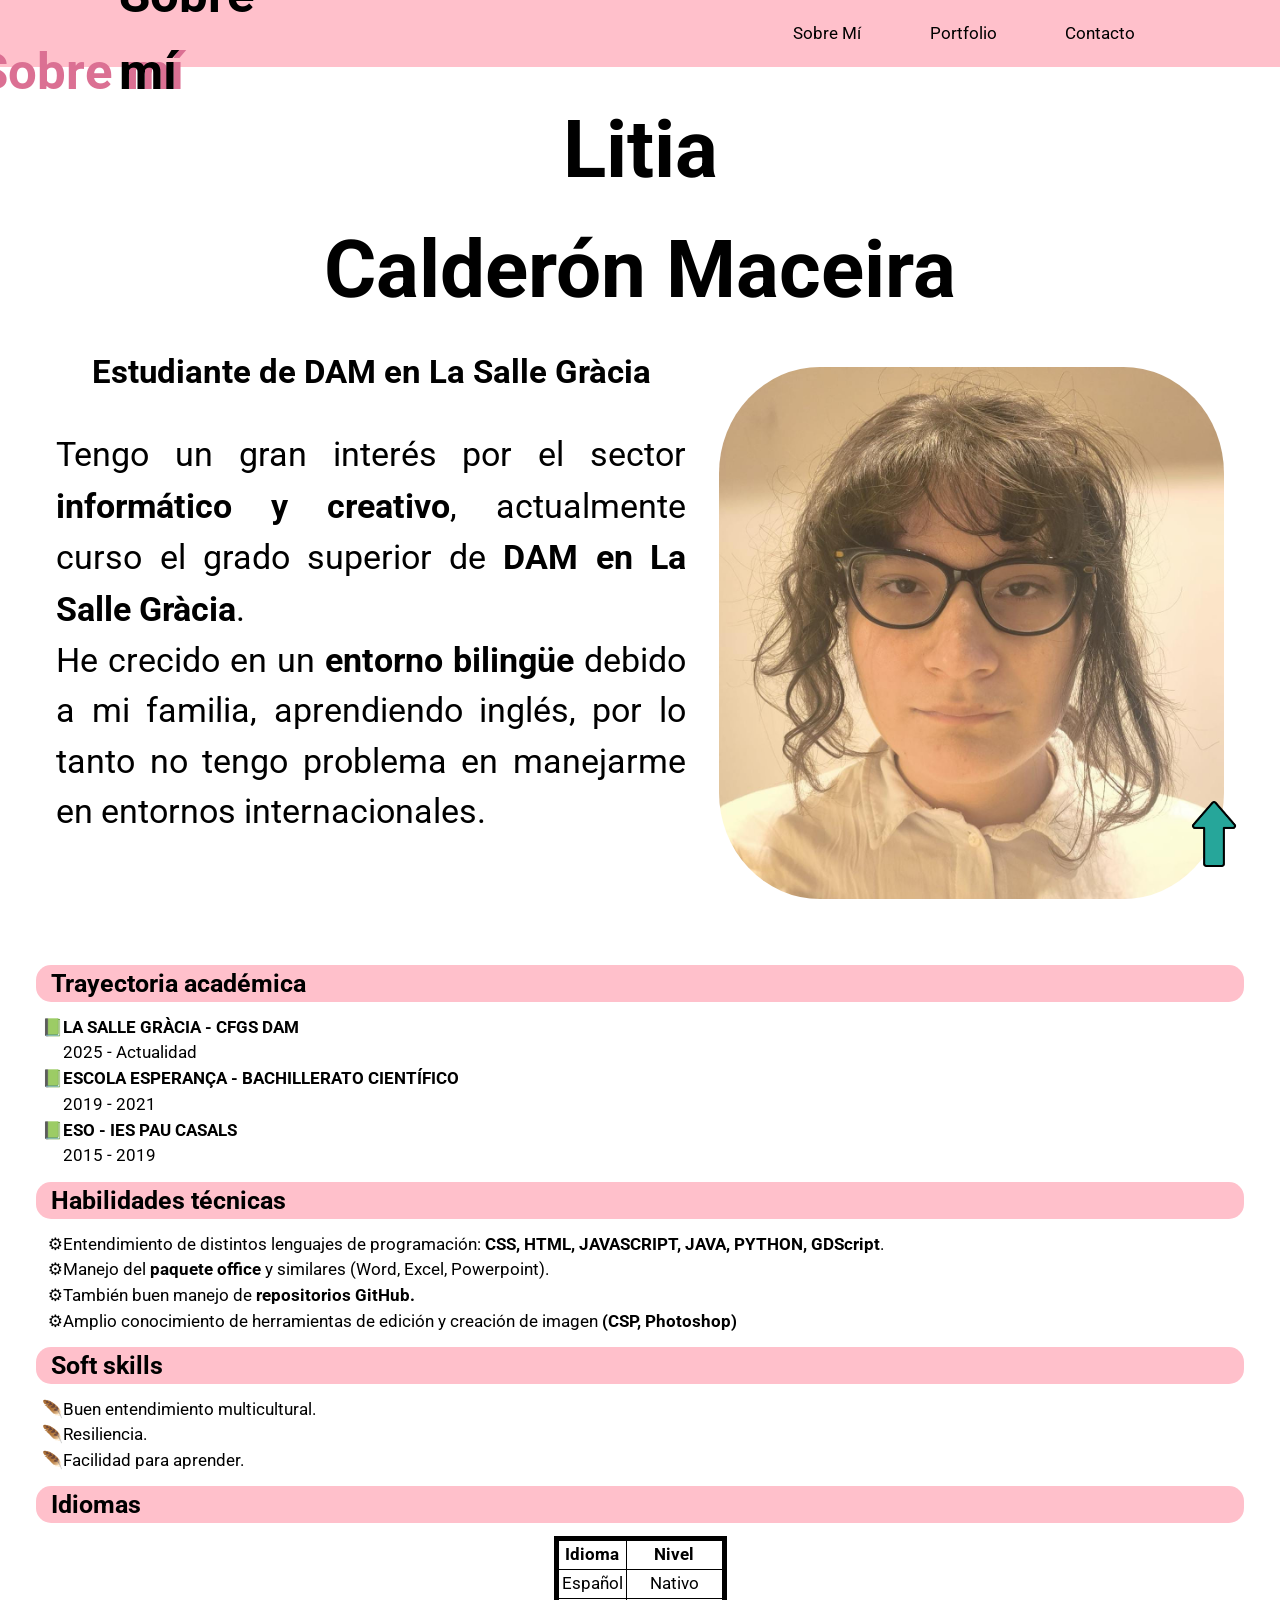
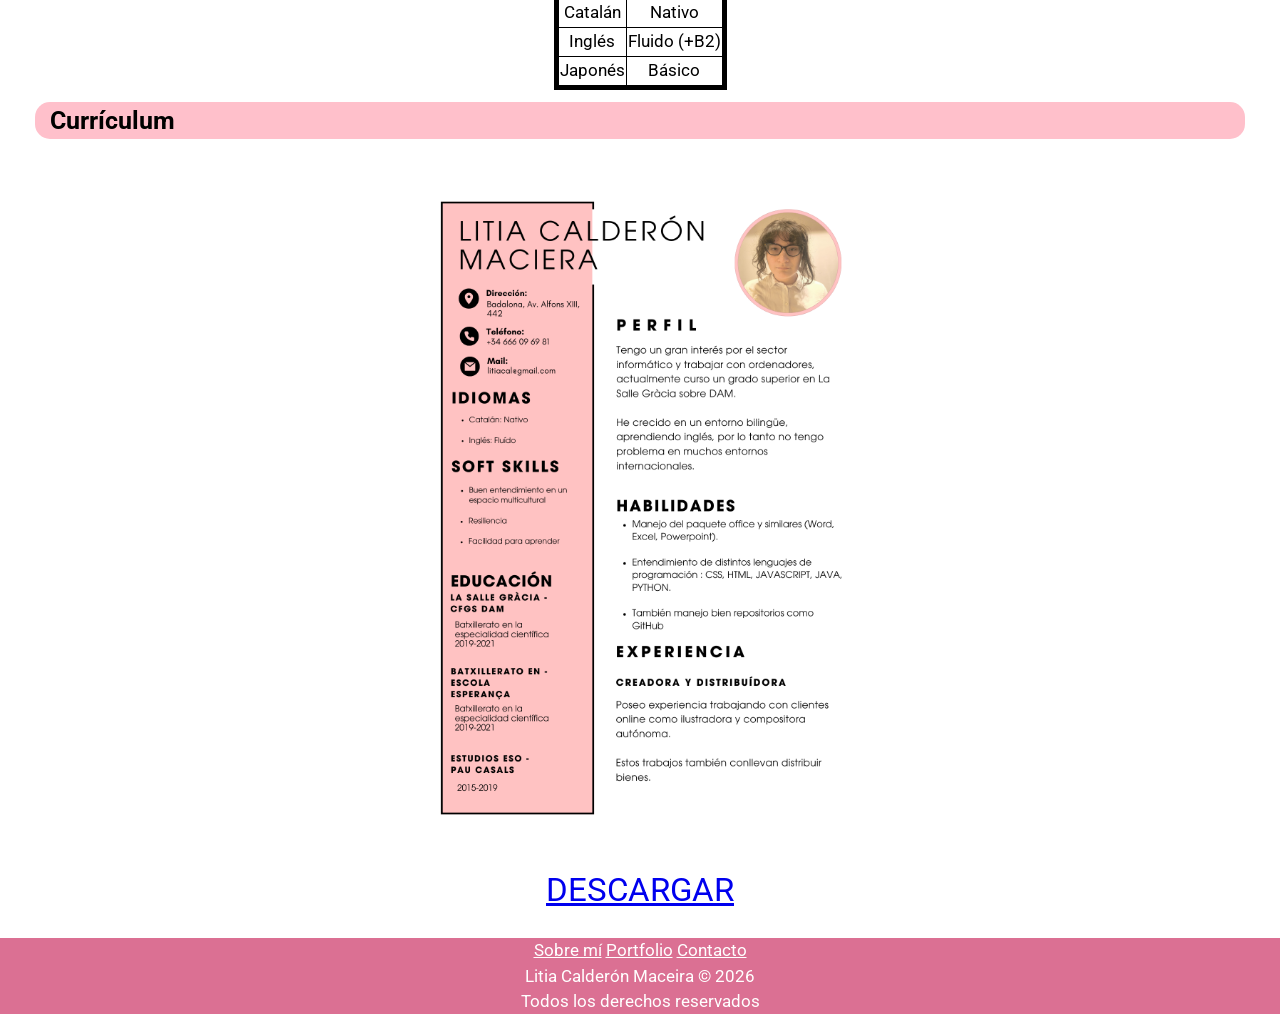
<file: index.html>
<!DOCTYPE html>
<html>
  <head>
    <meta charset="UTF-8" />
    <title>CV Info</title>
    <link rel="icon" type="image/gif" href="/assets/Elementos página/icono.gif" >
    <link rel="preconnect" href="https://fonts.googleapis.com" />
    <link rel="preconnect" href="https://fonts.gstatic.com" />
    <link
      href="https://fonts.googleapis.com/css2?family=Cascadia+Code:ital,wght@0,200..700;1,200..700&family=Roboto:ital,wght@0,100..900;1,100..900&display=swap"
      rel="stylesheet"
    />
    <link rel="stylesheet" href="/css/reset.css" />
    <link rel="stylesheet" href="/css/styles.css" />
    <link rel="stylesheet" href="/css/sobremi.css" />
  </head>
  <body id="top">
    <header>
      <div class="center">
        <div class="hamb-menu">
          <input type="checkbox" name="" id="hamb-menu">

          <div class="icono">
          <label for="hamb-menu"></label>
          <h1>Sobre mí</h1>
          </div>

          <div class="items">
            <a href="index.html" class="item">Sobre Mí</a>
            <a href="portfolio.html" class="item">Portfolio</a>
            <a href="contacto.html" class="item">Contacto</a>
          </div>
        </div> 
      </div>
      
    </header>
    <main>
      <section class="NombreTitulo">
        <h2>Litia</h2>
        <h2>Calderón Maceira</h2>
      </section>
      
      <section class="InfoHeader">
        <h2>Estudiante de DAM en La Salle Gràcia</h2>
        <div class="parrafo">
        <p>
          Tengo un gran interés por el sector
          <span class="negrita">informático y creativo</span>, actualmente curso
          el grado superior de
          <span class="negrita">DAM en La Salle Gràcia</span>.
          <br />
          He crecido en un <span class="negrita">entorno bilingüe</span> debido
          a mi familia, aprendiendo inglés, por lo tanto no tengo problema en
          manejarme en entornos internacionales.
        </p>
        </div>

        <img src="/assets/Foto Personal.jpeg" alt="FotoPersonal" />
      </section>
      <div class="estudios" id="estudios">
        <h3>Trayectoria académica</h3>
        <ul>
          <li>
            <span class="negrita">LA SALLE GRÀCIA - CFGS DAM</span>
            <p>2025 - Actualidad</p>
          </li>
          <li>
            <span class="negrita"
              >ESCOLA ESPERANÇA - BACHILLERATO CIENTÍFICO</span
            >
            <p>2019 - 2021</p>
          </li>
          <li>
            <span class="negrita">ESO - IES PAU CASALS</span>
            <p>2015 - 2019</p>
          </li>
        </ul>
      </div>
      <div class="habilidades" id="habilidades">
        <h3>Habilidades técnicas</h3>
        <ul>
          <li>
            Entendimiento de distintos lenguajes de programación:
            <span class="negrita"
              >CSS, HTML, JAVASCRIPT, JAVA, PYTHON, GDScript</span
            >.
          </li>
          <li>
            Manejo del <span class="negrita">paquete office</span> y similares
            (Word, Excel, Powerpoint).
          </li>
          <li>
            También buen manejo de
            <span class="negrita">repositorios GitHub.</span>
          </li>
          <li>
            Amplio conocimiento de herramientas de edición y creación de imagen
            <span class="negrita">(CSP, Photoshop)</span>
          </li>
        </ul>
      </div>
      <div class="softskills" id="softskills">
        <h3>Soft skills</h3>
        <ul>
          <li>Buen entendimiento multicultural.</li>
          <li>Resiliencia.</li>
          <li>Facilidad para aprender.</li>
        </ul>
      </div>
      <div class="idiomas" id="idiomas">
        <h3>Idiomas</h3>
        <table rules="all">
          <thead>
            <tr>
              <th>Idioma</th>
              <th>Nivel</th>
            </tr>
          </thead>
          <tbody>
            <tr>
              <td>Español</td>
              <td>Nativo</td>
            </tr>
            <tr>
              <td>Catalán</td>
              <td>Nativo</td>
            </tr>
            <tr>
              <td>Inglés</td>
              <td>Fluido (+B2)</td>
            </tr>
            <tr>
              <td>Japonés</td>
              <td>Básico</td>
            </tr>
          </tbody>
        </table>
      </div>
      <h3>Currículum</h3>
      <div class="cv">
        <img src="/assets/Elementos página/LItiaC CV.png" alt="Currículum">
        <a href="/assets/Elementos página/Litia Calderón CV.pdf" target="_blank">DESCARGAR</a>
      </div>
    </section>
    </main>
    <footer>
      <p>
        <a href="index.html">Sobre mí</a>
        <a href="portfolio.html">Portfolio</a>
        <a href="contacto.html">Contacto</a>
      </p>
      <div class="copy">
        <p>Litia Calderón Maceira &copy; 2026</p>
        <p>Todos los derechos reservados</p>
      </div>
      <a class="boton-subir" href="#top">
        <img src="assets/Elementos página/flecha.png">
      </a>
    </footer>
  </body>
</html>
</file>
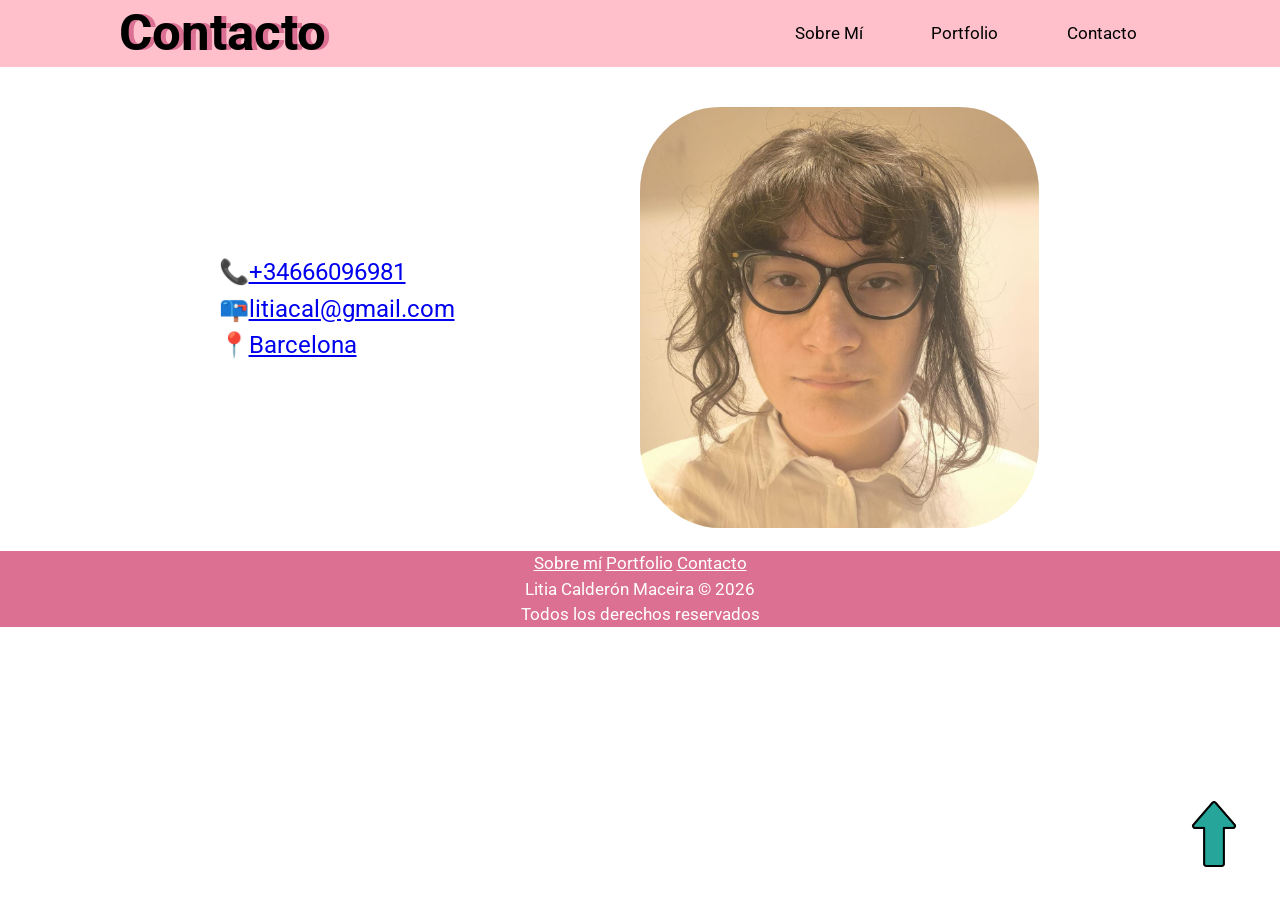
<file: contacto.html>
<!DOCTYPE html>
<html>
<head>
    <meta charset="UTF-8" />
    <title>Contacto</title>
    <link rel="icon" type="image/gif" href="/assets/Elementos página/icono.gif" >
    <link rel="preconnect" href="https://fonts.googleapis.com" />
    <link rel="preconnect" href="https://fonts.gstatic.com"/>
    <link
      href="https://fonts.googleapis.com/css2?family=Cascadia+Code:ital,wght@0,200..700;1,200..700&family=Roboto:ital,wght@0,100..900;1,100..900&display=swap"
      rel="stylesheet"
    />
    <link rel="stylesheet" href="/css/reset.css" />
    <link rel="stylesheet" href="/css/styles.css" />
    <link rel="stylesheet" href="/css/contacto.css">
  </head>
</head>
<body id="top">
    <header>
      <div class="center">
        <div class="hamb-menu">
          <input type="checkbox" name="" id="hamb-menu">

          <div class="icono">
          <label for="hamb-menu"></label>
          <H1>Contacto</H1>
          </div>

          <div class="items">
            <a href="index.html" class="item">Sobre Mí</a>
            <a href="portfolio.html" class="item">Portfolio</a>
            <a href="contacto.html" class="item">Contacto</a>
          </div>
        </div> 
      </div>
    </header>
    <main>
      
      <section class="info">
        <ul>
        <li class="telefono"><a href="tel:+34666096981">+34666096981</a></li>
        <li class="correo"><a href="mailto:litiacal@gmail.com">litiacal@gmail.com</a></li>
        <li class="ciudad"><a href="https://www.google.com/maps/place/Barcelona/@41.3927674,2.0577875,12z/data=!3m1!4b1!4m6!3m5!1s0x12a49816718e30e5:0x44b0fb3d4f47660a!8m2!3d41.3874374!4d2.1686496!16zL20vMDFmNjI?entry=ttu&g_ep=EgoyMDI2MDEwNC4wIKXMDSoASAFQAw%3D%3D">Barcelona</a></li>
      </ul>
      <img src="/assets/Foto Personal.jpeg" alt="foto personal">
        </section>
    </main>
    <footer>      
    <p>
        <a href="index.html">Sobre mí</a>
        <a href="portfolio.html">Portfolio</a>
        <a href="contacto.html">Contacto</a>
      </p>
      <div class="copy">
      <p>Litia Calderón Maceira &copy; 2026</p>
      <p>Todos los derechos reservados</p>
      </div>
            <a class="boton-subir" href="#top">
        <img src="assets/Elementos página/flecha.png">
      </a>
    </footer>
    
</body>
</html>
</file>
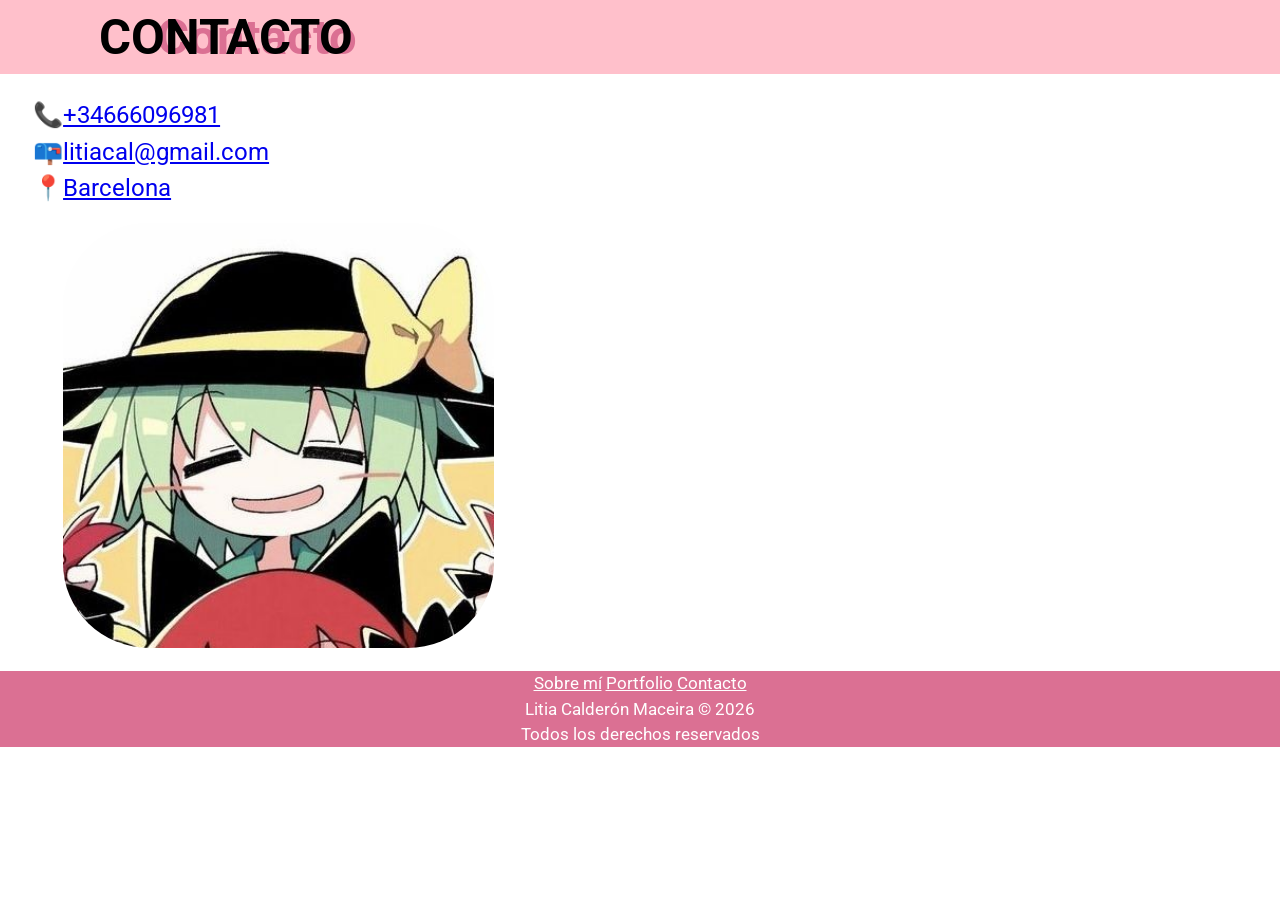
<file: paginas/contacto.html>
<!DOCTYPE html>
<html>
<head>
    <meta charset="UTF-8" />
    <title>Contacto</title>
        <link rel="preconnect" href="https://fonts.googleapis.com" />
    <link rel="preconnect" href="https://fonts.gstatic.com"/>
    <link
      href="https://fonts.googleapis.com/css2?family=Cascadia+Code:ital,wght@0,200..700;1,200..700&family=Roboto:ital,wght@0,100..900;1,100..900&display=swap"
      rel="stylesheet"
    />
    <link rel="stylesheet" href="/css/reset.css" />
    <link rel="stylesheet" href="/css/styles.css" />
    <link rel="stylesheet" href="/css/contacto.css">
  </head>
</head>
<body id="top">
    <header>
      <H1>CONTACTO</H1>
    </header>
    <main>
      <div class="hamburger">

      </div>
      <section class="no-hamburger">
        <ul>
        <li class="telefono"><a href="tel:+34666096981">+34666096981</a></li>
        <li class="correo"><a href="mailto:litiacal@gmail.com">litiacal@gmail.com</a></li>
        <li class="ciudad"><a href="https://www.google.com/maps/place/Barcelona/@41.3927674,2.0577875,12z/data=!3m1!4b1!4m6!3m5!1s0x12a49816718e30e5:0x44b0fb3d4f47660a!8m2!3d41.3874374!4d2.1686496!16zL20vMDFmNjI?entry=ttu&g_ep=EgoyMDI2MDEwNC4wIKXMDSoASAFQAw%3D%3D">Barcelona</a></li>
        <img src="/assets/placeholder.jpg" alt="foto personal">
        </ul>
        </section>
    </main>
    <footer>      
    <p>
        <a href="sobremi.html">Sobre mí</a>
        <a href="portfolio.html">Portfolio</a>
        <a href="contacto.html">Contacto</a>
      </p>
      <div class="copy">
      <p>Litia Calderón Maceira &copy; 2026</p>
      <p>Todos los derechos reservados</p>
      </div>
      <a class="boton-subir" href="#top">
        <span>Subir!</span>
      </a></footer>
    
</body>
</html>
</file>
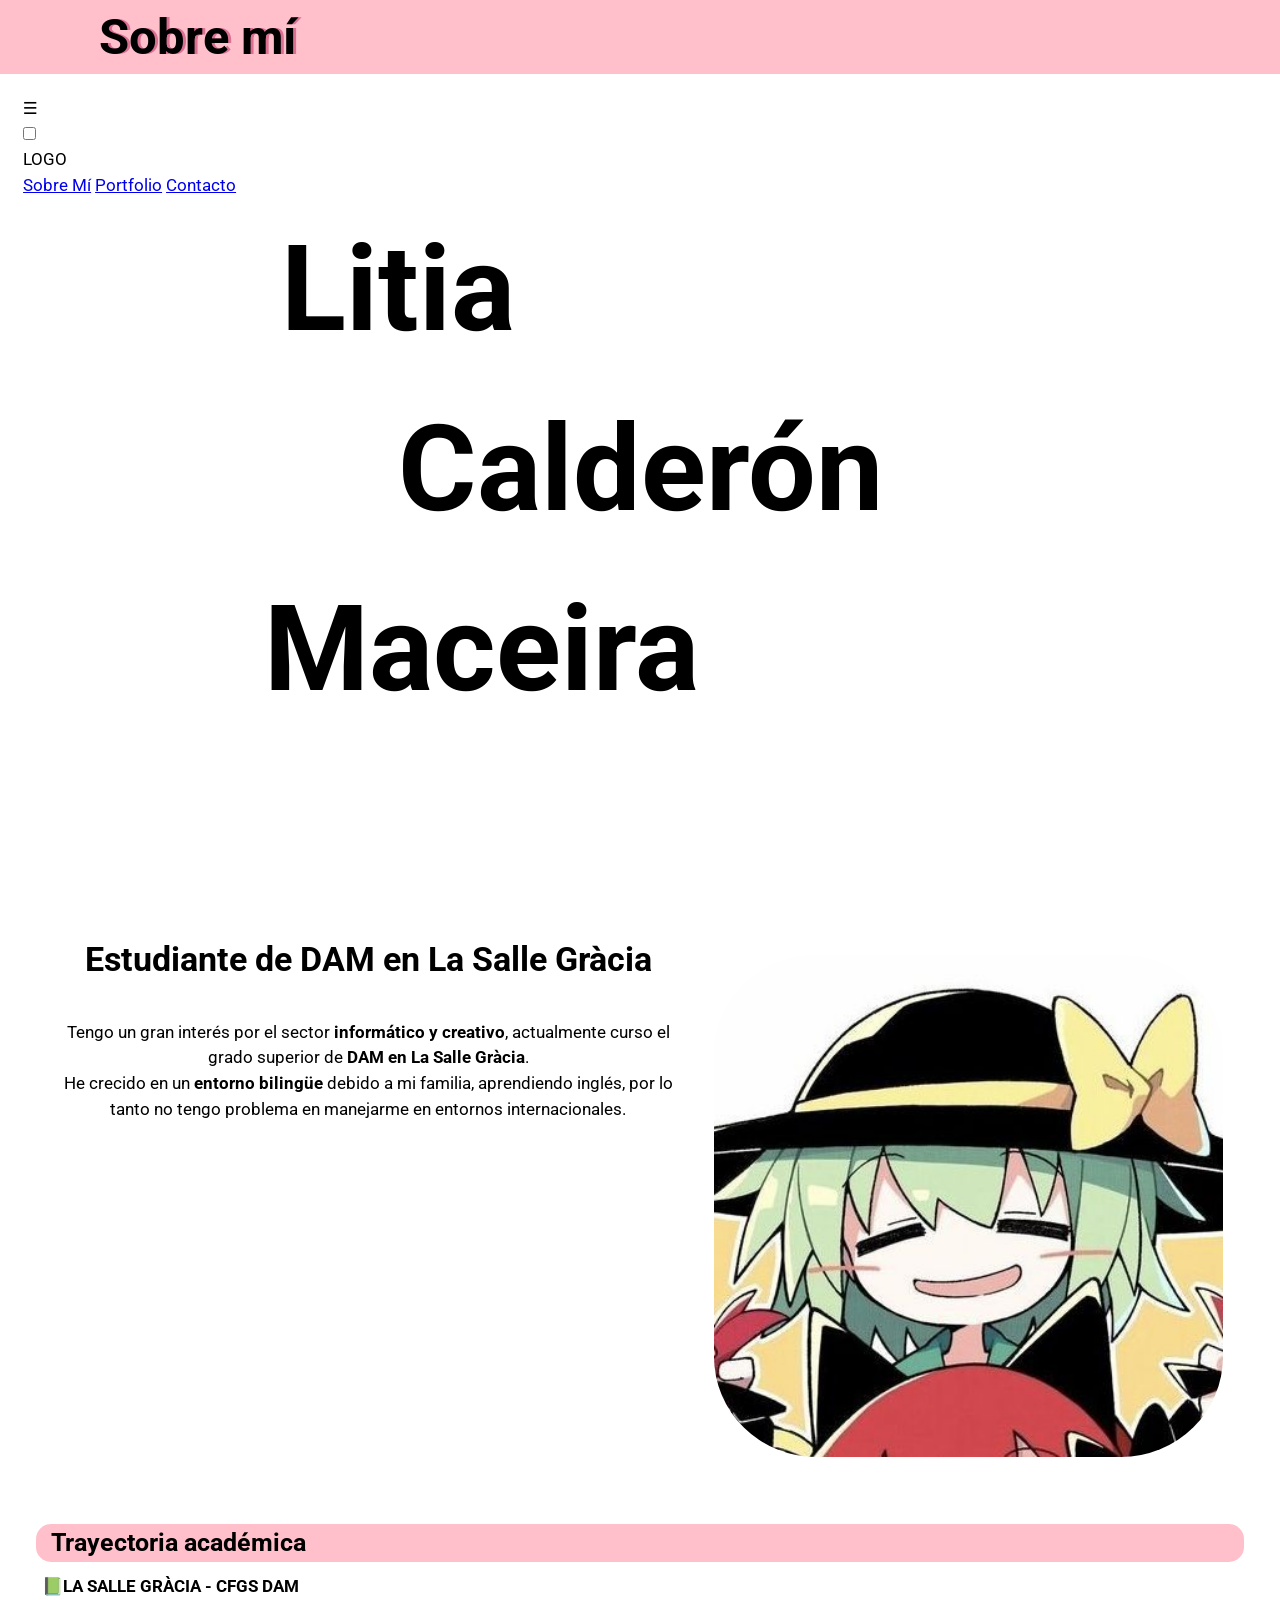
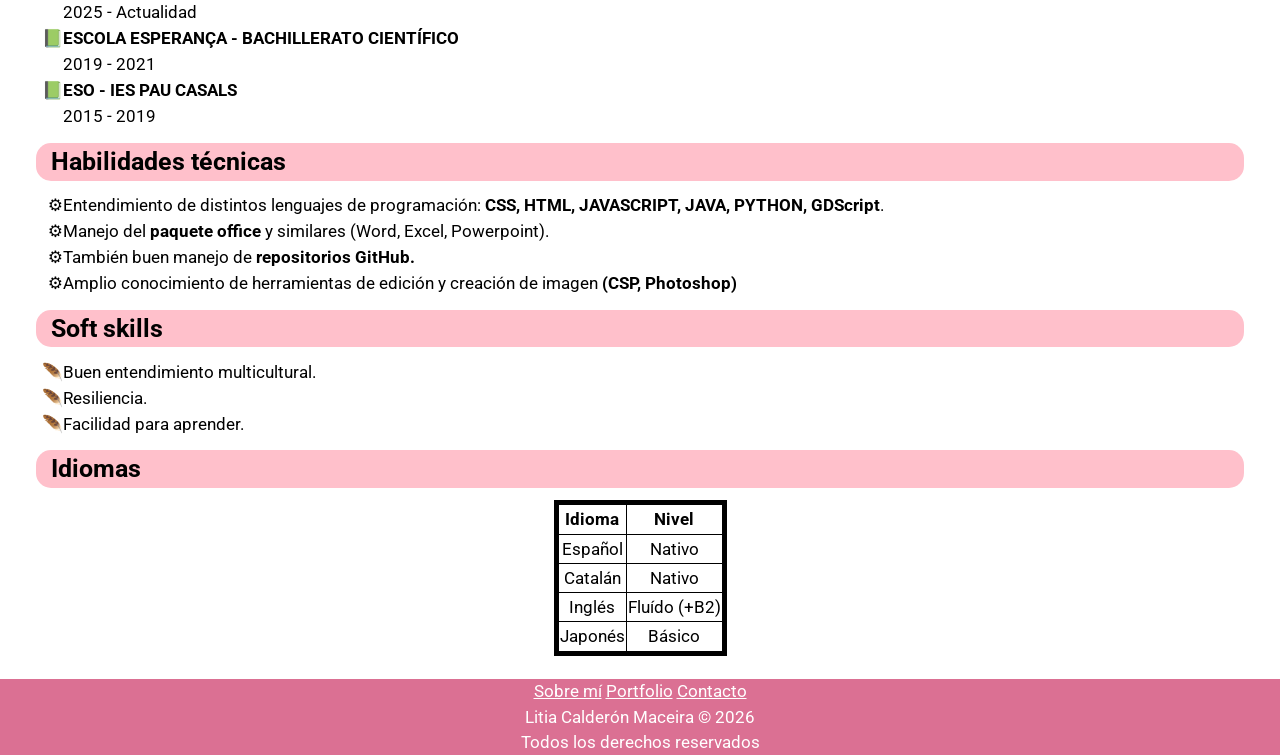
<file: paginas/sobremi.html>
<!DOCTYPE html>
<html>
  <head>
    <meta charset="UTF-8" />
    <title>LitiaC CV</title>
    <link rel="preconnect" href="https://fonts.googleapis.com" />
    <link rel="preconnect" href="https://fonts.gstatic.com" />
    <link
      href="https://fonts.googleapis.com/css2?family=Cascadia+Code:ital,wght@0,200..700;1,200..700&family=Roboto:ital,wght@0,100..900;1,100..900&display=swap"
      rel="stylesheet"
    />
    <link rel="stylesheet" href="/css/reset.css" />
    <link rel="stylesheet" href="/css/styles.css" />
    <link rel="stylesheet" href="/css/sobremi.css" />
  </head>
  <body id="top">
    <header>
      <h1>Sobre mí</h1>
    </header>
    <main>
      <label for="hamburger" id="lado">&#9776</label>
      <div class="hamburger">
        <aside>
          <input type="checkbox" name="tic" id="hamburger" />
          <div class="logo">
            LOGO
          </div>
          <div class="hamburger-items">
            <a href="sobremi.html" class="hamburger-item">Sobre Mí</a>
            <a href="portfolio.html" class="hamburger-item">Portfolio</a>
            <a href="contacto.html" class="hamburger-item">Contacto</a>
          </div>
        </aside>
      </div>
      <section class="no-hamburger">
      <section class="NombreTitulo">
        <h1>Litia</h1>
        <h1>Calderón Maceira</h1>
      </section>
      
      <section class="InfoHeader">
        <h2>Estudiante de DAM en La Salle Gràcia</h2>
        <p>
          Tengo un gran interés por el sector
          <span class="negrita">informático y creativo</span>, actualmente curso
          el grado superior de
          <span class="negrita">DAM en La Salle Gràcia</span>.
          <br />
          He crecido en un <span class="negrita">entorno bilingüe</span> debido
          a mi familia, aprendiendo inglés, por lo tanto no tengo problema en
          manejarme en entornos internacionales.
        </p>

        <img src="/assets/placeholder.jpg" alt="FotoPersonal" />
      </section>
      <div class="estudios" id="estudios">
        <h3>Trayectoria académica</h3>
        <ul>
          <li>
            <span class="negrita">LA SALLE GRÀCIA - CFGS DAM</span>
            <p>2025 - Actualidad</p>
          </li>
          <li>
            <span class="negrita"
              >ESCOLA ESPERANÇA - BACHILLERATO CIENTÍFICO</span
            >
            <p>2019 - 2021</p>
          </li>
          <li>
            <span class="negrita">ESO - IES PAU CASALS</span>
            <p>2015 - 2019</p>
          </li>
        </ul>
      </div>
      <div class="habilidades" id="habilidades">
        <h3>Habilidades técnicas</h3>
        <ul>
          <li>
            Entendimiento de distintos lenguajes de programación:
            <span class="negrita"
              >CSS, HTML, JAVASCRIPT, JAVA, PYTHON, GDScript</span
            >.
          </li>
          <li>
            Manejo del <span class="negrita">paquete office</span> y similares
            (Word, Excel, Powerpoint).
          </li>
          <li>
            También buen manejo de
            <span class="negrita">repositorios GitHub.</span>
          </li>
          <li>
            Amplio conocimiento de herramientas de edición y creación de imagen
            <span class="negrita">(CSP, Photoshop)</span>
          </li>
        </ul>
      </div>
      <div class="softskills" id="softskills">
        <h3>Soft skills</h3>
        <ul>
          <li>Buen entendimiento multicultural.</li>
          <li>Resiliencia.</li>
          <li>Facilidad para aprender.</li>
        </ul>
      </div>
      <div class="idiomas" id="idiomas">
        <h3>Idiomas</h3>
        <table rules="all">
          <thead>
            <tr>
              <th>Idioma</th>
              <th>Nivel</th>
            </tr>
          </thead>
          <tbody>
            <tr>
              <td>Español</td>
              <td>Nativo</td>
            </tr>
            <tr>
              <td>Catalán</td>
              <td>Nativo</td>
            </tr>
            <tr>
              <td>Inglés</td>
              <td>Fluído (+B2)</td>
            </tr>
            <tr>
              <td>Japonés</td>
              <td>Básico</td>
            </tr>
          </tbody>
        </table>
      </div>
    </section>
    </main>
    <footer>
      <p>
        <a href="sobremi.html">Sobre mí</a>
        <a href="portfolio.html">Portfolio</a>
        <a href="contacto.html">Contacto</a>
      </p>
      <div class="copy">
        <p>Litia Calderón Maceira &copy; 2026</p>
        <p>Todos los derechos reservados</p>
      </div>
      <a class="boton-subir" href="#top">
        <span>Subir!</span>
      </a>
    </footer>
  </body>
</html>
</file>
<file: css/styles.css>
/* Detalles generales */
html {
  scroll-behavior: smooth;
}
* {
  font-size: 50px;
  font-family:
    "Helvetica Neue",
    Roboto,
    system-ui,
    -apple-system,
    BlinkMacSystemFont,
    "Segoe UI",
    Oxygen,
    Ubuntu,
    Cantarell,
    "Open Sans",
    sans-serif;
}
h1 {
  z-index: 2;
  margin: 0 2em;
  font-size: 1.3em;
}
h1::after {
  z-index: -1;
  position: relative;
  color: palevioletred;
}

h2 {
  font-size: 1.2em;
}
h3 {
  font-size: 1.1em;
  padding-left: 15px;
  margin: 0.5em;
  border-radius: 15px;
  background-color: pink;
}
.negrita {
  font-weight: bold;
}
body {
  
  width: 100%;
  
  margin: 0;
  padding: 0;
  display: flex;
  flex-direction: column;
}
header {
    
    max-height: fit-content;
    position: sticky;
    top: 0;
    right: 0;
    background-color: pink;
}

main {
  padding: 1.4em;
  background-color: rgb(255, 255, 255);
}
footer {
  max-height: fit-content;

  position: relative;
  text-align: center;
  background-color: palevioletred;
  background-size: cover;
}
footer p {
  color: white;
}
footer a {
  color: white;
}
footer a:hover {
  color: blue;
}

/* Botones */
.boton-subir {
  right: 2rem;
  bottom: 2rem;
  position: fixed;
}
.boton-subir > img {
  height: 2.3em;
}
.boton-subir:hover{
  border-radius: 50%;
background: #eeddae;
background: radial-gradient(circle, rgba(238, 221, 174, 0.4) 0%, rgba(237, 203, 189, 0.39) 25%, rgba(236, 187, 202, 0.23) 47%, rgba(235, 172, 214, 0.24) 68%, rgba(234, 165, 220, 0.01) 78%, rgba(233, 148, 233, 0) 100%);
}

/* Menu */

.hamb-menu {
  width: 100%;
  max-height: 4em;
  box-sizing: border-box;
  display: flex;
  flex-direction: column;
  align-items: flex-start;
  justify-content: space-between;
  background-color: pink;
}
.icono {
  padding: 0 1em;
  width: fit-content;
  font-weight: 600;
  box-sizing: border-box;
  display: flex;
  align-items: center;
  justify-content: space-between;
  width: 100%;
}
#hamb-menu {
  display: none;
}

.items {
    display: flex;
  width: 100%;
  visibility: hidden;
  flex-direction: column;
  align-items: center;
  justify-content: center;
  margin: 0 auto;
  transition: 0.5s ease-in-out;
  background-color: pink;
}
.item {
  width: 100%;
  padding: 10px, 10px;
  box-sizing: border-box;
  display: flex;
  align-items: center;
  justify-content: center;
  
  color: black;
  text-decoration: none;
  flex-direction: column;
}
.item:hover {
  background: palevioletred;
}
.hamb-menu label::before {
  position: relative;
  content: "\2630";
}
.hamb-menu .icono label {
  display: flex;
  cursor: pointer;
}
.hamb-menu .items {
    max-height: 0;
}
#hamb-menu:checked ~ .items, #hamb-menu:checked ~ .hamb-menu {
    visibility: visible;
    max-height: 500px;
}
/*Desktop*/

@media screen and (min-width: 1000px)  {
  /*General*/
  * {
    font-size: 1.01em;
}
  h1 {
    font-size: 3em;
  }
  h2 {
    font-size: 2em;
  }
  h3 {
    font-size: 1.5em;
  }

  .boton-subir > img {
  height: 4em;
}
  /* Menu*/
  .center {
    width: 100%;
    height: 100%;
    display: flex;
    align-items: flex-start;
    justify-content: center;
  } 
  .hamb-menu {
    width: 100%;
    height: fit-content;
    box-sizing: border-box;
    display: flex;
    align-items: center;
    justify-content: space-between;
    flex-direction: row;
  }
  .items {
    visibility: visible;
    min-width: 30%;
  flex-direction: row; 
  
  transition: 0.5s;
  }
  .icono {
    flex-direction: row;
    justify-content: flex-start;
  }
  .item{
    visibility: visible;
    width: fit-content;
    padding: 0 2em;
    border-radius: 20px;
    flex-direction: row;
    text-align: center;
  }
  .hamb-menu .icono label {
    display: block;
    cursor: pointer;
  }
  .icono label {
    display: none;
  }
  .hamb-menu label::before {
    display: none;
  }
  
}
</file>
<file: css/sobremi.css>
h1::after {
  content: "Sobre mí";
  right: 3.93em;

}

/*Info principal*/

.NombreTitulo > h2{
    font-size: 2em;
}
.InfoHeader {
    padding: 2em;
    padding-top: 1em;
    
    text-align: justify;
    align-self: center;
    justify-content: center;
    grid-gap: 2em;
}
.InfoHeader > p {
    text-align: center;
}
.InfoHeader > img {
    display: block;
    border-radius: 20%;
    margin: 20px auto;
}
.InfoHeader > h2, .InfoHeader > a {
    text-align: center;
}
.InfoHeader > h2{
    grid-column:1/1 ;
    grid-row: 1/2;
}
.InfoHeader > a{
    font-size: 1.5rem;
    grid-column:1/1 ;
    grid-row: 2/3;
}
.InfoHeader > img {
    grid-row: 1/4;
    grid-column: 2/4;
}
.NombreTitulo {
    text-align: center;
    font-size: 40px;
}

/*Tabla*/
table {
    margin: auto;
    text-align: center;
    border-color: black;
    border-style: solid;
    border-width: 5px;
}   


tr {
    margin: auto;
    text-align: center;
}
/*Listas*/

.estudios > ul > li::marker {
    content: "📗";
}
.estudios > ul > li:hover::marker {
    content: "📖";
}
.habilidades > ul > li::marker {
    content: "⚙️";
}
.habilidades > ul > li:hover::marker {
    content: "🔩";
}
.softskills > ul > li::marker {
    content: "🪶";
}
.softskills > ul > li:hover::marker {
    content: "✒️";
}

/*CV*/

.cv {
    display: flex;
    flex-direction: column;
    align-items: center;
    
}

.cv > a {
    font-size: 2em;
}

@media screen and (min-width: 1000px) {

.InfoHeader {
    display: grid;
}
.InfoHeader > .parrafo{
    font-size: 2em;
    text-align: justify;
}
main img {
    width: 30em;
}

}
</file>
<file: css/contacto.css>
h1::after {
  content: "Contacto";
  right: 3.97em;

}
img {
    border-radius: 20%;
    margin-top: 1em;
}
main {
    align-content: center;
}
.telefono::marker {
    content: "📞";
}
.telefono:hover::marker {
    content: "📶";
}
.correo::marker {
    content: "📪";
}
.correo:hover::marker {
    content: "📬";
}
.ciudad::marker {
    content: "📍";
}
footer {
    position: relative;
}
@media screen and (min-width: 1000px){
    .info {
        display: grid;
        grid-template-columns: 1fr 1fr;
        grid-template-areas: "a b";
        align-content: center;
    }
    li, li > a {
        font-size: 1.5rem;
    }
    
    ul {
        grid-area: "a";
        align-self: center;
        justify-self: center;
    }
    img{
        grid-area: "b";
        height: 25em;
    }


}
</file>
